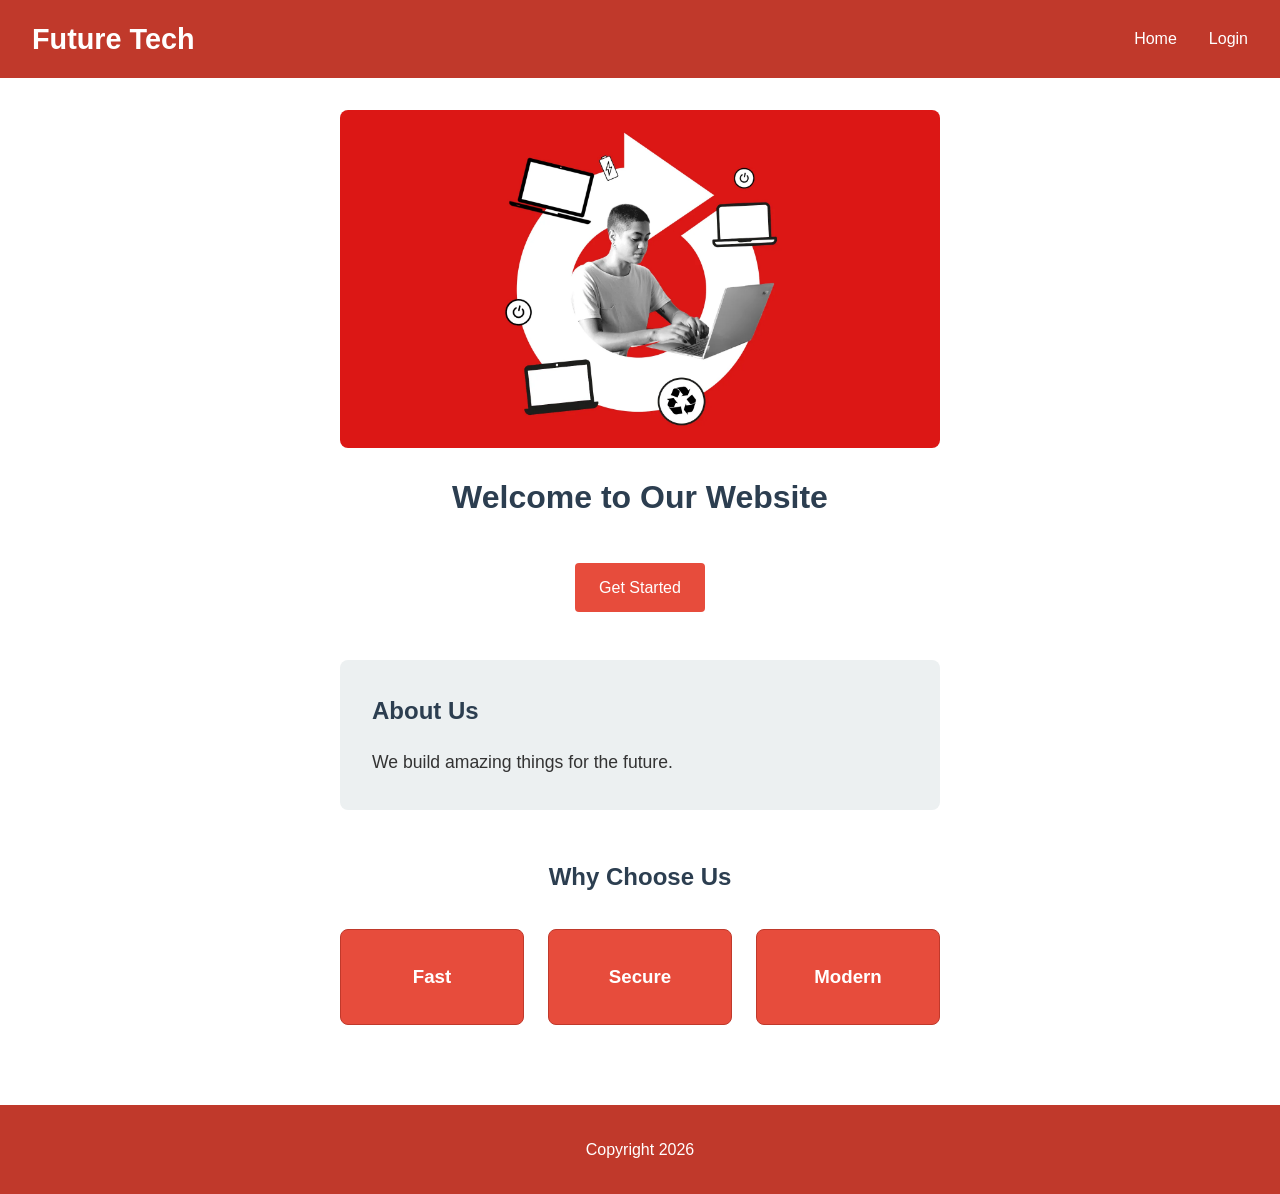
<file: INDEX.htmL>
﻿<!DOCTYPE html>
<html lang="en">
  <head>
    <meta charset="UTF-8" />
    <meta name="viewport" content="width=device-width, initial-scale=1.0" />
    <title>Future Tech - Welcome</title>
    <link rel="stylesheet" href="style.css" />
  </head>

  <body>
    <header class="site-header">
      <h1>Future Tech</h1>
      <nav>
        <a href="index.html">Home</a>
        <a href="login.html">Login</a>
      </nav>
    </header>

    <main>
      <section class="hero">
        <img src="assets/hero-image.jpg" alt="Futuristic technology and innovation" />
        <h2>Welcome to Our Website</h2>
        <a href="login.html" class="btn">Get Started</a>
      </section>

      <section class="about">
        <h2>About Us</h2>
        <p>We build amazing things for the future.</p>
      </section>

      <section class="features">
        <h2>Why Choose Us</h2>
        <div class="feature-cards">
          <div class="feature-card">
            <h3>Fast</h3>
          </div>
          <div class="feature-card">
            <h3>Secure</h3>
          </div>
          <div class="feature-card">
            <h3>Modern</h3>
          </div>
        </div>
      </section>
    </main>

    <footer class="site-footer">
      <p>Copyright 2026</p>
    </footer>
  </body>
</html>
</file>
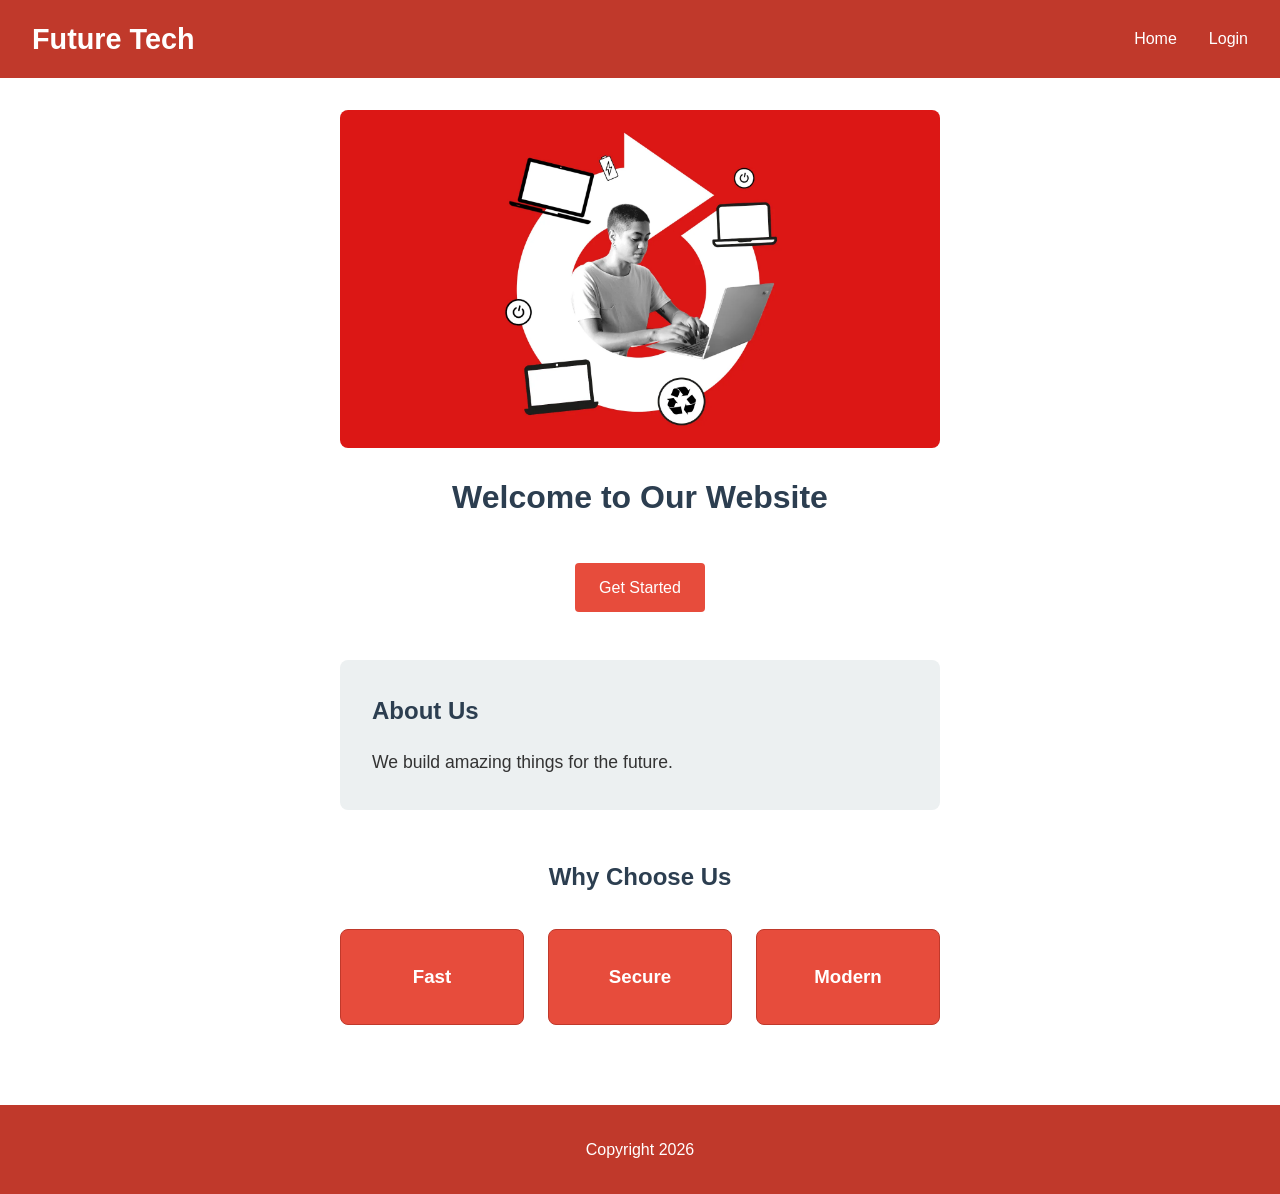
<file: index.html>
﻿<!DOCTYPE html>
<html lang="en">
  <head>
    <meta charset="UTF-8" />
    <meta name="viewport" content="width=device-width, initial-scale=1.0" />
    <title>Future Tech - Welcome</title>
    <link rel="stylesheet" href="Style.CSS" />
  </head>

  <body>
    <header class="site-header">
      <h1>Future Tech</h1>
      <nav>
        <a href="index.html">Home</a>
        <a href="login.html">Login</a>
      </nav>
    </header>

    <main>
      <section class="hero">
        <img src="assets/hero-image.jpg" alt="Futuristic technology and innovation" />
        <h2>Welcome to Our Website</h2>
        <a href="login.html" class="btn">Get Started</a>
      </section>

      <section class="about">
        <h2>About Us</h2>
        <p>We build amazing things for the future.</p>
      </section>

      <section class="features">
        <h2>Why Choose Us</h2>
        <div class="feature-cards">
          <div class="feature-card">
            <h3>Fast</h3>
          </div>
          <div class="feature-card">
            <h3>Secure</h3>
          </div>
          <div class="feature-card">
            <h3>Modern</h3>
          </div>
        </div>
      </section>
    </main>

    <footer class="site-footer">
      <p>Copyright 2026</p>
    </footer>
  </body>
</html>
</file>
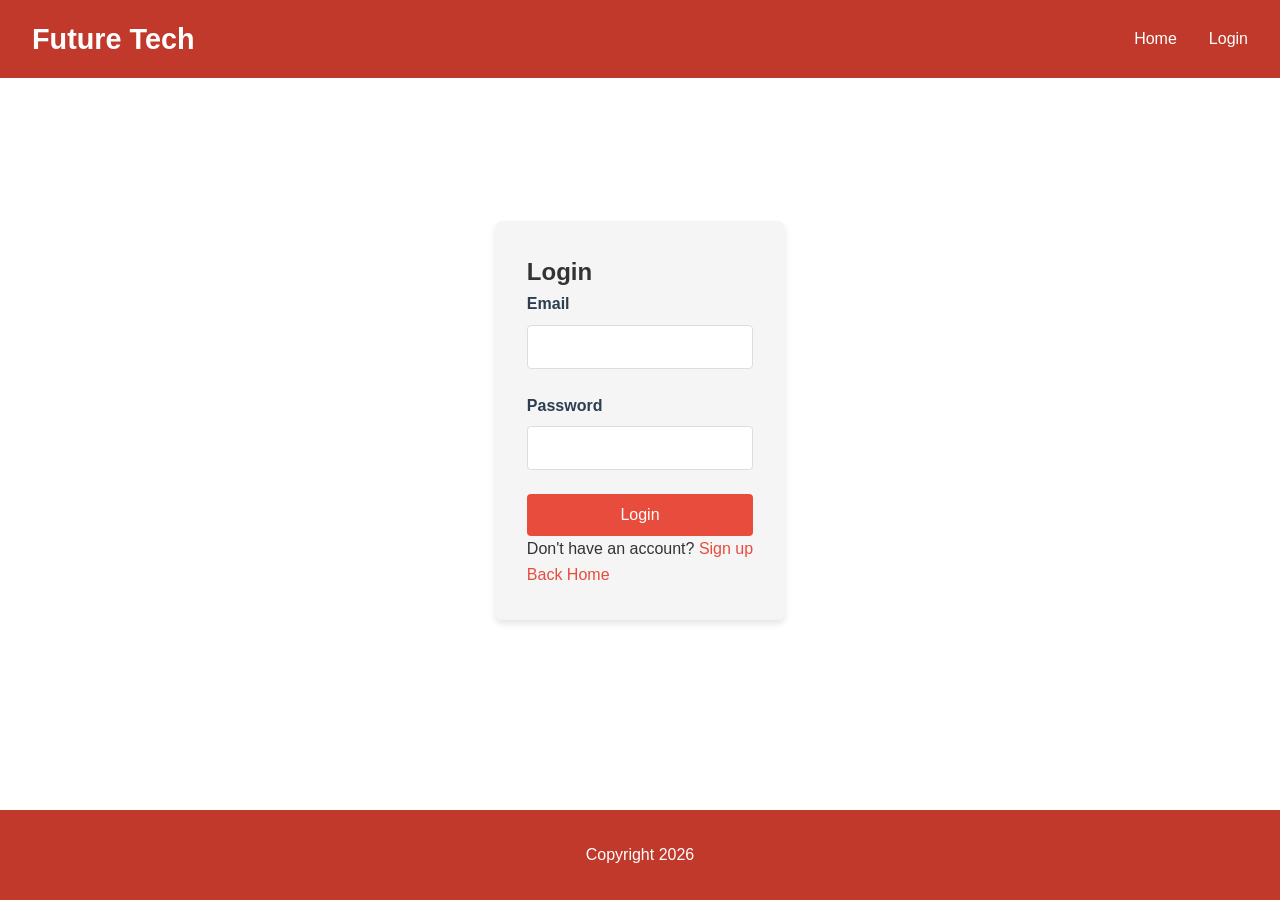
<file: login.html>
<!DOCTYPE html>
<html lang="en">
  <head>
    <meta charset="UTF-8" />
    <meta name="viewport" content="width=device-width, initial-scale=1.0" />
    <title>Login - Future Tech</title>
    <link rel="stylesheet" href="Style.CSS" />
  </head>

  <body>
    <header class="site-header">
      <h1>Future Tech</h1>
      <nav>
        <a href="index.html">Home</a>
        <a href="login.html">Login</a>
      </nav>
    </header>

    <main class="login-container">
      <section class="login-form-section">
        <h1>Login</h1>
        
        <form method="POST" action="#" class="login-form">
          <div class="form-group">
            <label for="email">Email</label>
            <input type="email" id="email" name="email" required />
          </div>

          <div class="form-group">
            <label for="password">Password</label>
            <input type="password" id="password" name="password" required />
          </div>

          <button type="submit" class="btn">Login</button>
        </form>

        <p>Don't have an account? <a href="signup.html">Sign up</a></p>
        <p><a href="index.html">Back Home</a></p>
      </section>
    </main>

    <footer class="site-footer">
      <p>Copyright 2026</p>
    </footer>
  </body>
</html>
</file>
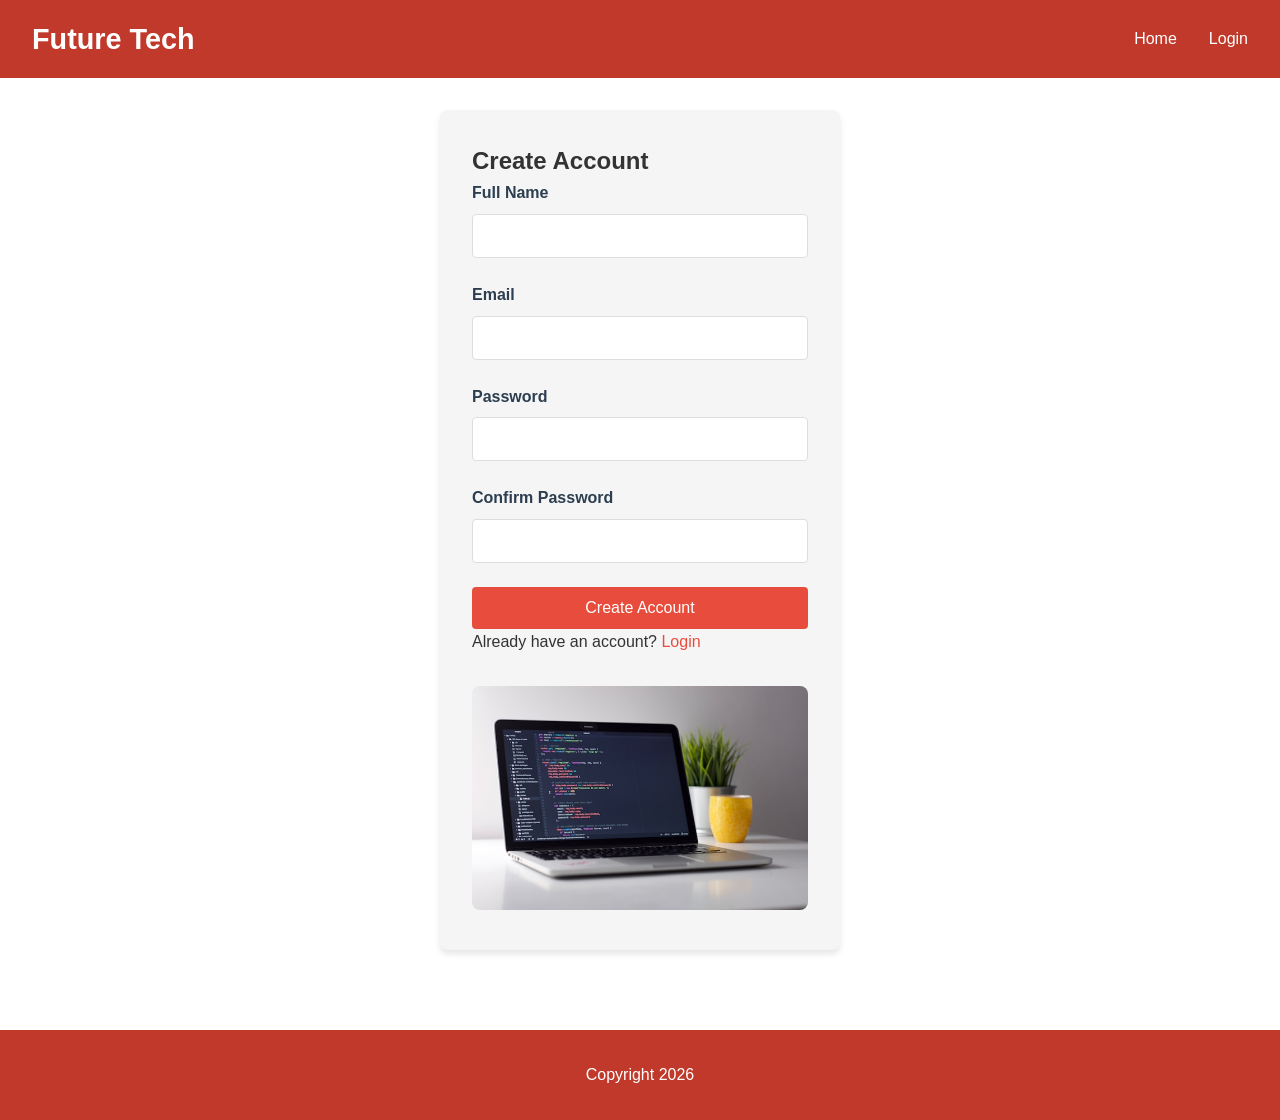
<file: signup.html>
<!DOCTYPE html>
<html lang="en">
  <head>
    <meta charset="UTF-8" />
    <meta name="viewport" content="width=device-width, initial-scale=1.0" />
    <title>Sign Up - Future Tech</title>
    <link rel="stylesheet" href="Style.CSS" />
  </head>

  <body>
    <header class="site-header">
      <h1>Future Tech</h1>
      <nav>
        <a href="index.html">Home</a>
        <a href="login.html">Login</a>
      </nav>
    </header>

    <main class="signup-container">
      <section class="signup-form-section">
        <h1>Create Account</h1>

        <form method="POST" action="#" class="signup-form">
          <div class="form-group">
            <label for="name">Full Name</label>
            <input type="text" id="name" name="name" required />
          </div>

          <div class="form-group">
            <label for="signup-email">Email</label>
            <input type="email" id="signup-email" name="email" required />
          </div>

          <div class="form-group">
            <label for="signup-password">Password</label>
            <input type="password" id="signup-password" name="password" required />
          </div>

          <div class="form-group">
            <label for="confirm-password">Confirm Password</label>
            <input type="password" id="confirm-password" name="confirm-password" required />
          </div>

          <button type="submit" class="btn">Create Account</button>
        </form>

        <p>Already have an account? <a href="login.html">Login</a></p>
        <img src="assets/signup-image.jpg" alt="Sign up to join our community" class="signup-image" />
      </section>
    </main>

    <footer class="site-footer">
      <p>Copyright 2026</p>
    </footer>
  </body>
</html>
</file>
<file: style.css>
﻿* {
  margin: 0;
  padding: 0;
  box-sizing: border-box;
}

html {
  scroll-behavior: smooth;
}

body {
  font-family: Arial, sans-serif;
  line-height: 1.6;
  color: #333;
  display: flex;
  flex-direction: column;
  min-height: 100vh;
}

/* Header and Navigation */
.site-header {
  background-color: #c0392b;
  color: white;
  padding: 1rem 2rem;
  display: flex;
  justify-content: space-between;
  align-items: center;
  flex-wrap: wrap;
}

.site-header h1 {
  font-size: 1.8rem;
}

.site-header nav {
  display: flex;
  gap: 2rem;
}

.site-header a {
  color: white;
  text-decoration: none;
  transition: color 0.3s;
}

.site-header a:hover {
  color: #e74c3c;
}

/* Main Content */
main {
  max-width: 1200px;
  margin: 0 auto;
  padding: 2rem;
}

section {
  margin-bottom: 3rem;
}

h2, h3 {
  margin-bottom: 1rem;
  color: #2c3e50;
}

/* Hero Section */
.hero {
  display: flex;
  flex-direction: column;
  align-items: center;
  text-align: center;
  gap: 1.5rem;
}

.hero img {
  width: 100%;
  max-width: 600px;
  height: auto;
  border-radius: 8px;
  object-fit: cover;
}

.hero h2 {
  font-size: 2rem;
}

/* About Section */
.about {
  background-color: #ecf0f1;
  padding: 2rem;
  border-radius: 8px;
}

.about p {
  font-size: 1.1rem;
  line-height: 1.8;
}

/* Features Section */
.features {
  text-align: center;
}

.feature-cards {
  display: grid;
  grid-template-columns: repeat(3, 1fr);
  gap: 1.5rem;
  margin-top: 2rem;
}

.feature-card {
  background-color: #e74c3c;
  color: white;
  padding: 2rem;
  border-radius: 8px;
  transition: transform 0.3s, box-shadow 0.3s;
  border: 1px solid #c0392b;
}

.feature-card:hover {
  transform: translateY(-5px);
  box-shadow: 0 8px 16px rgba(0, 0, 0, 0.2);
}

.feature-card h3 {
  color: white;
  margin: 0;
}

/* Forms */
.login-container,
.signup-container {
  display: flex;
  justify-content: center;
  align-items: center;
  flex: 1;
  min-height: 400px;
}

.login-form-section,
.signup-form-section {
  background-color: #f5f5f5;
  padding: 2rem;
  border-radius: 8px;
  box-shadow: 0 4px 6px rgba(0, 0, 0, 0.1);
  max-width: 400px;
  width: 100%;
}

.login-form,
.signup-form {
  display: flex;
  flex-direction: column;
  gap: 1.5rem;
}

.form-group {
  display: flex;
  flex-direction: column;
  gap: 0.5rem;
}

.form-group label {
  font-weight: bold;
  color: #2c3e50;
}

.form-group input {
  padding: 0.75rem;
  border: 1px solid #ddd;
  border-radius: 4px;
  font-size: 1rem;
  transition: border-color 0.3s;
}

.form-group input:focus {
  outline: none;
  border-color: #e74c3c;
  box-shadow: 0 0 5px rgba(231, 76, 60, 0.3);
}

/* Button */
.btn {
  background-color: #e74c3c;
  color: white;
  padding: 0.75rem 1.5rem;
  border: none;
  border-radius: 4px;
  cursor: pointer;
  font-size: 1rem;
  transition: background-color 0.3s, transform 0.2s;
  text-decoration: none;
  display: inline-block;
  text-align: center;
}

.btn:hover {
  background-color: #c0392b;
  transform: translateY(-2px);
}

.btn:active {
  transform: translateY(0);
}

/* Signup image */
.signup-image {
  width: 100%;
  max-width: 400px;
  height: auto;
  border-radius: 8px;
  margin-top: 2rem;
}

/* Links */
a {
  color: #e74c3c;
  text-decoration: none;
  transition: color 0.3s;
}

a:hover {
  color: #c0392b;
  text-decoration: underline;
}

/* Footer */
.site-footer {
  background-color: #c0392b;
  color: white;
  text-align: center;
  padding: 2rem;
  margin-top: auto;
}

/* Responsive Design */
@media (max-width: 768px) {
  .site-header {
    flex-direction: column;
    gap: 1rem;
  }

  .site-header nav {
    flex-direction: column;
    gap: 0.5rem;
    width: 100%;
  }

  .site-header a {
    display: block;
    padding: 0.5rem 0;
  }

  main {
    padding: 1rem;
  }

  .hero h2 {
    font-size: 1.5rem;
  }

  .feature-cards {
    grid-template-columns: 1fr;
  }

  .login-form-section,
  .signup-form-section {
    padding: 1.5rem;
  }
}

@media (max-width: 480px) {
  .site-header h1 {
    font-size: 1.3rem;
  }

  .hero h2 {
    font-size: 1.2rem;
  }

  .btn {
    width: 100%;
  }

  .hero img {
    max-width: 100%;
  }

  .signup-image {
    max-width: 100%;
  }
}
</file>
<file: Style.CSS>
﻿* {
  margin: 0;
  padding: 0;
  box-sizing: border-box;
}

html {
  scroll-behavior: smooth;
}

body {
  font-family: Arial, sans-serif;
  line-height: 1.6;
  color: #333;
  display: flex;
  flex-direction: column;
  min-height: 100vh;
}

/* Header and Navigation */
.site-header {
  background-color: #c0392b;
  color: white;
  padding: 1rem 2rem;
  display: flex;
  justify-content: space-between;
  align-items: center;
  flex-wrap: wrap;
}

.site-header h1 {
  font-size: 1.8rem;
}

.site-header nav {
  display: flex;
  gap: 2rem;
}

.site-header a {
  color: white;
  text-decoration: none;
  transition: color 0.3s;
}

.site-header a:hover {
  color: #e74c3c;
}

/* Main Content */
main {
  max-width: 1200px;
  margin: 0 auto;
  padding: 2rem;
}

section {
  margin-bottom: 3rem;
}

h2, h3 {
  margin-bottom: 1rem;
  color: #2c3e50;
}

/* Hero Section */
.hero {
  display: flex;
  flex-direction: column;
  align-items: center;
  text-align: center;
  gap: 1.5rem;
}

.hero img {
  width: 100%;
  max-width: 600px;
  height: auto;
  border-radius: 8px;
  object-fit: cover;
}

.hero h2 {
  font-size: 2rem;
}

/* About Section */
.about {
  background-color: #ecf0f1;
  padding: 2rem;
  border-radius: 8px;
}

.about p {
  font-size: 1.1rem;
  line-height: 1.8;
}

/* Features Section */
.features {
  text-align: center;
}

.feature-cards {
  display: grid;
  grid-template-columns: repeat(3, 1fr);
  gap: 1.5rem;
  margin-top: 2rem;
}

.feature-card {
  background-color: #e74c3c;
  color: white;
  padding: 2rem;
  border-radius: 8px;
  transition: transform 0.3s, box-shadow 0.3s;
  border: 1px solid #c0392b;
}

.feature-card:hover {
  transform: translateY(-5px);
  box-shadow: 0 8px 16px rgba(0, 0, 0, 0.2);
}

.feature-card h3 {
  color: white;
  margin: 0;
}

/* Forms */
.login-container,
.signup-container {
  display: flex;
  justify-content: center;
  align-items: center;
  flex: 1;
  min-height: 400px;
}

.login-form-section,
.signup-form-section {
  background-color: #f5f5f5;
  padding: 2rem;
  border-radius: 8px;
  box-shadow: 0 4px 6px rgba(0, 0, 0, 0.1);
  max-width: 400px;
  width: 100%;
}

.login-form,
.signup-form {
  display: flex;
  flex-direction: column;
  gap: 1.5rem;
}

.form-group {
  display: flex;
  flex-direction: column;
  gap: 0.5rem;
}

.form-group label {
  font-weight: bold;
  color: #2c3e50;
}

.form-group input {
  padding: 0.75rem;
  border: 1px solid #ddd;
  border-radius: 4px;
  font-size: 1rem;
  transition: border-color 0.3s;
}

.form-group input:focus {
  outline: none;
  border-color: #e74c3c;
  box-shadow: 0 0 5px rgba(231, 76, 60, 0.3);
}

/* Button */
.btn {
  background-color: #e74c3c;
  color: white;
  padding: 0.75rem 1.5rem;
  border: none;
  border-radius: 4px;
  cursor: pointer;
  font-size: 1rem;
  transition: background-color 0.3s, transform 0.2s;
  text-decoration: none;
  display: inline-block;
  text-align: center;
}

.btn:hover {
  background-color: #c0392b;
  transform: translateY(-2px);
}

.btn:active {
  transform: translateY(0);
}

/* Signup image */
.signup-image {
  width: 100%;
  max-width: 400px;
  height: auto;
  border-radius: 8px;
  margin-top: 2rem;
}

/* Links */
a {
  color: #e74c3c;
  text-decoration: none;
  transition: color 0.3s;
}

a:hover {
  color: #c0392b;
  text-decoration: underline;
}

/* Footer */
.site-footer {
  background-color: #c0392b;
  color: white;
  text-align: center;
  padding: 2rem;
  margin-top: auto;
}

/* Responsive Design */
@media (max-width: 768px) {
  .site-header {
    flex-direction: column;
    gap: 1rem;
  }

  .site-header nav {
    flex-direction: column;
    gap: 0.5rem;
    width: 100%;
  }

  .site-header a {
    display: block;
    padding: 0.5rem 0;
  }

  main {
    padding: 1rem;
  }

  .hero h2 {
    font-size: 1.5rem;
  }

  .feature-cards {
    grid-template-columns: 1fr;
  }

  .login-form-section,
  .signup-form-section {
    padding: 1.5rem;
  }
}

@media (max-width: 480px) {
  .site-header h1 {
    font-size: 1.3rem;
  }

  .hero h2 {
    font-size: 1.2rem;
  }

  .btn {
    width: 100%;
  }

  .hero img {
    max-width: 100%;
  }

  .signup-image {
    max-width: 100%;
  }
}
</file>
